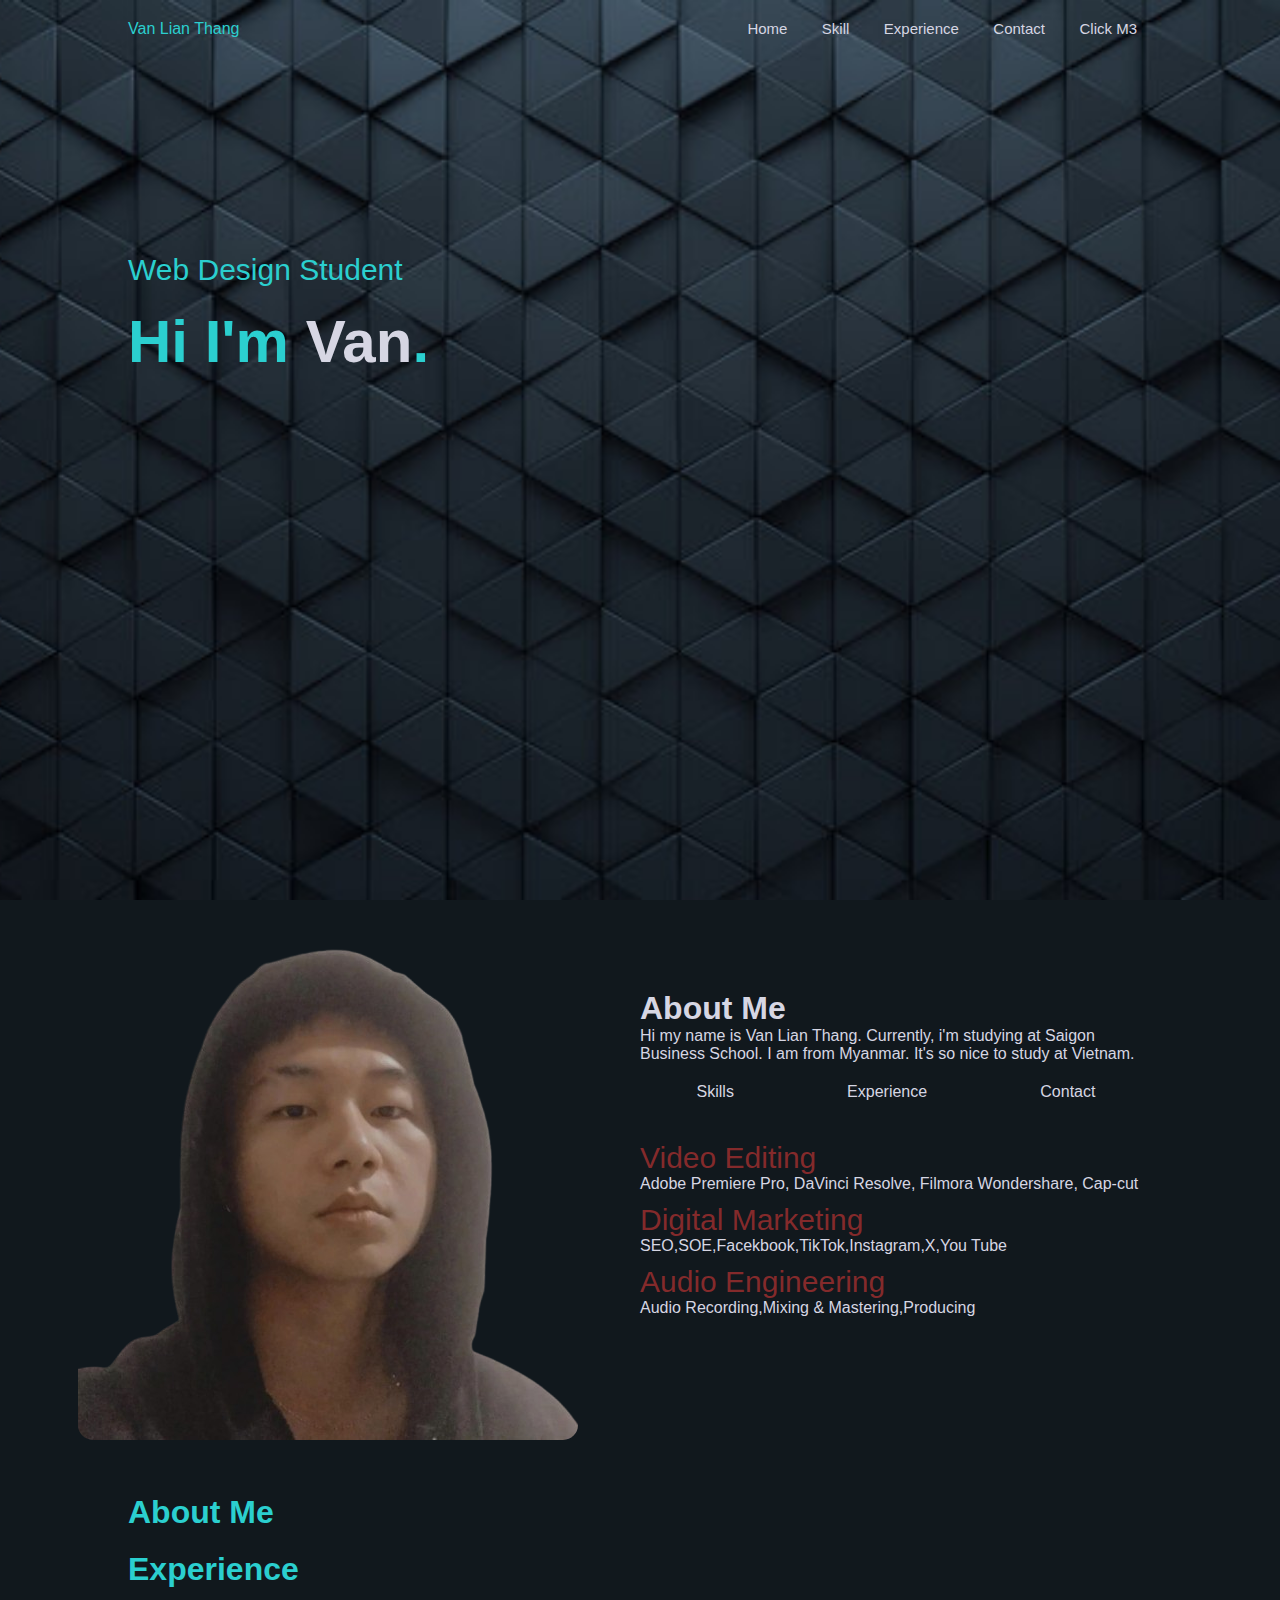
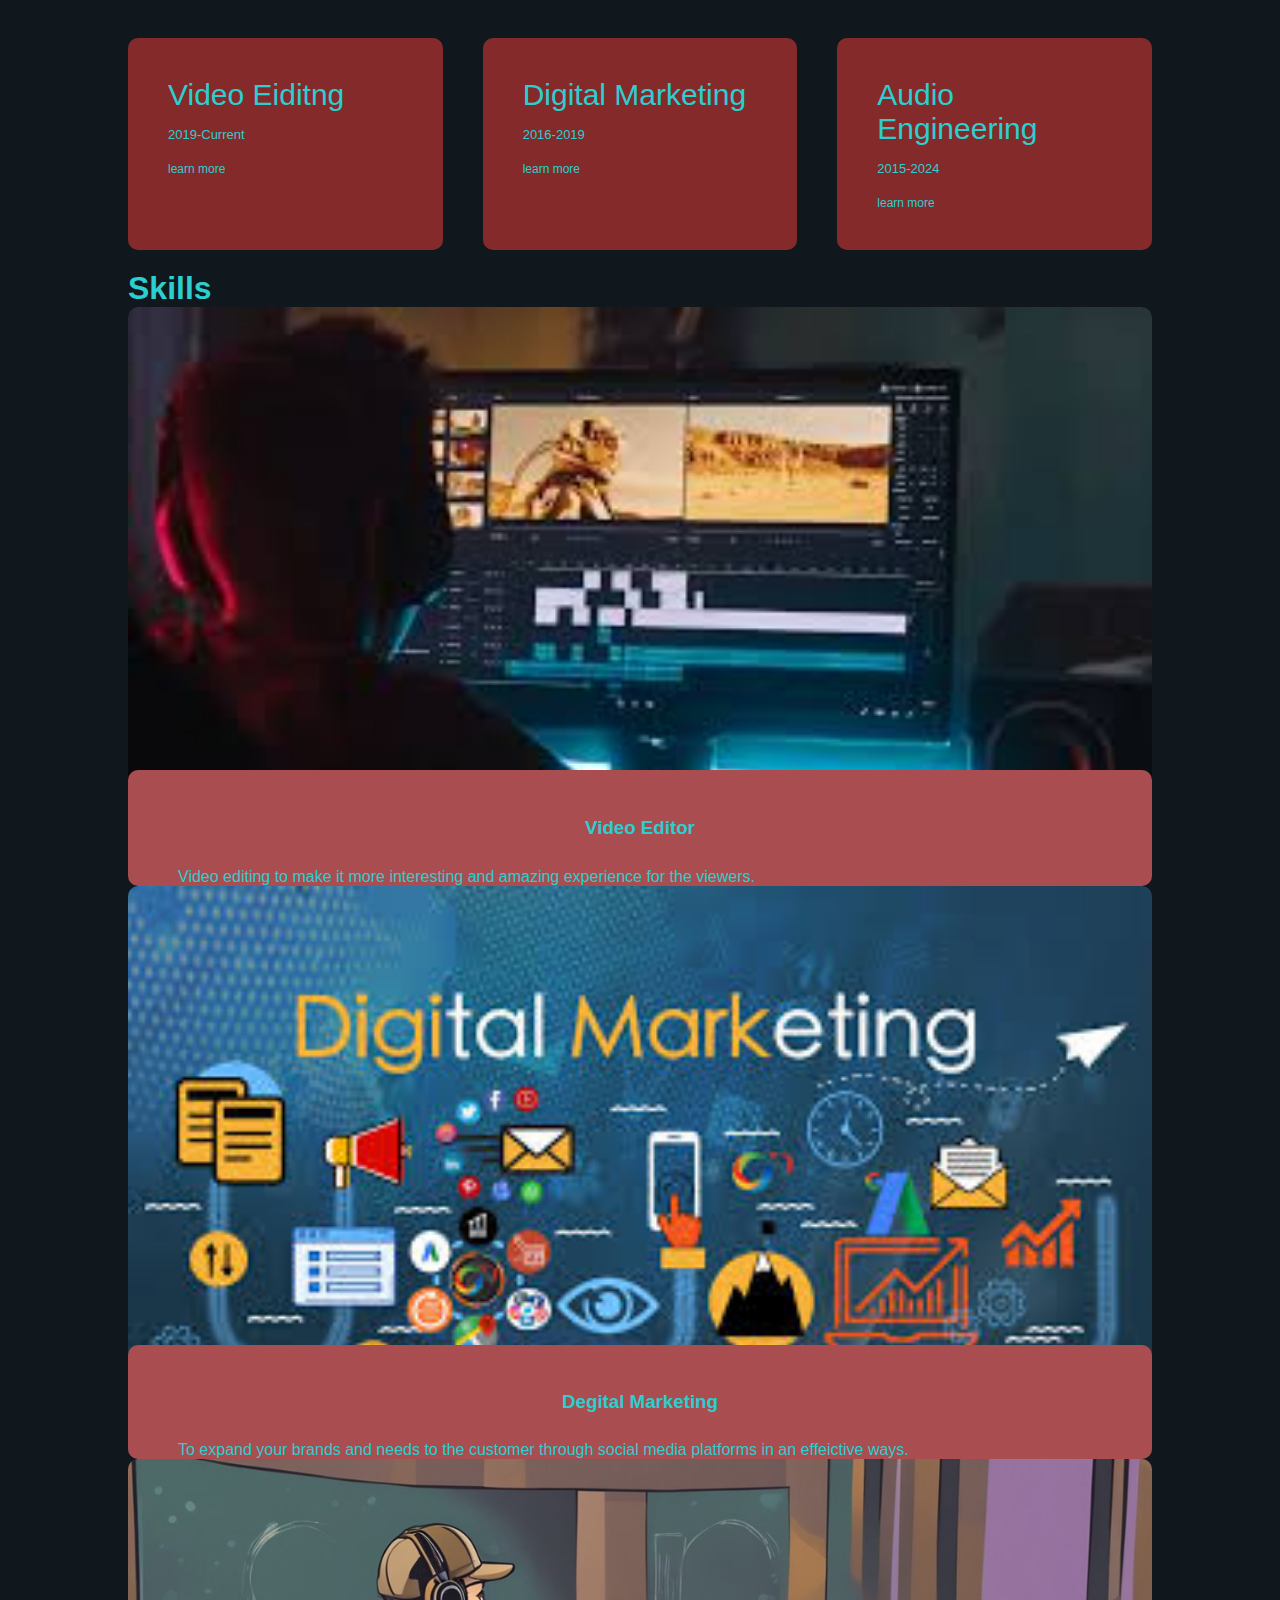
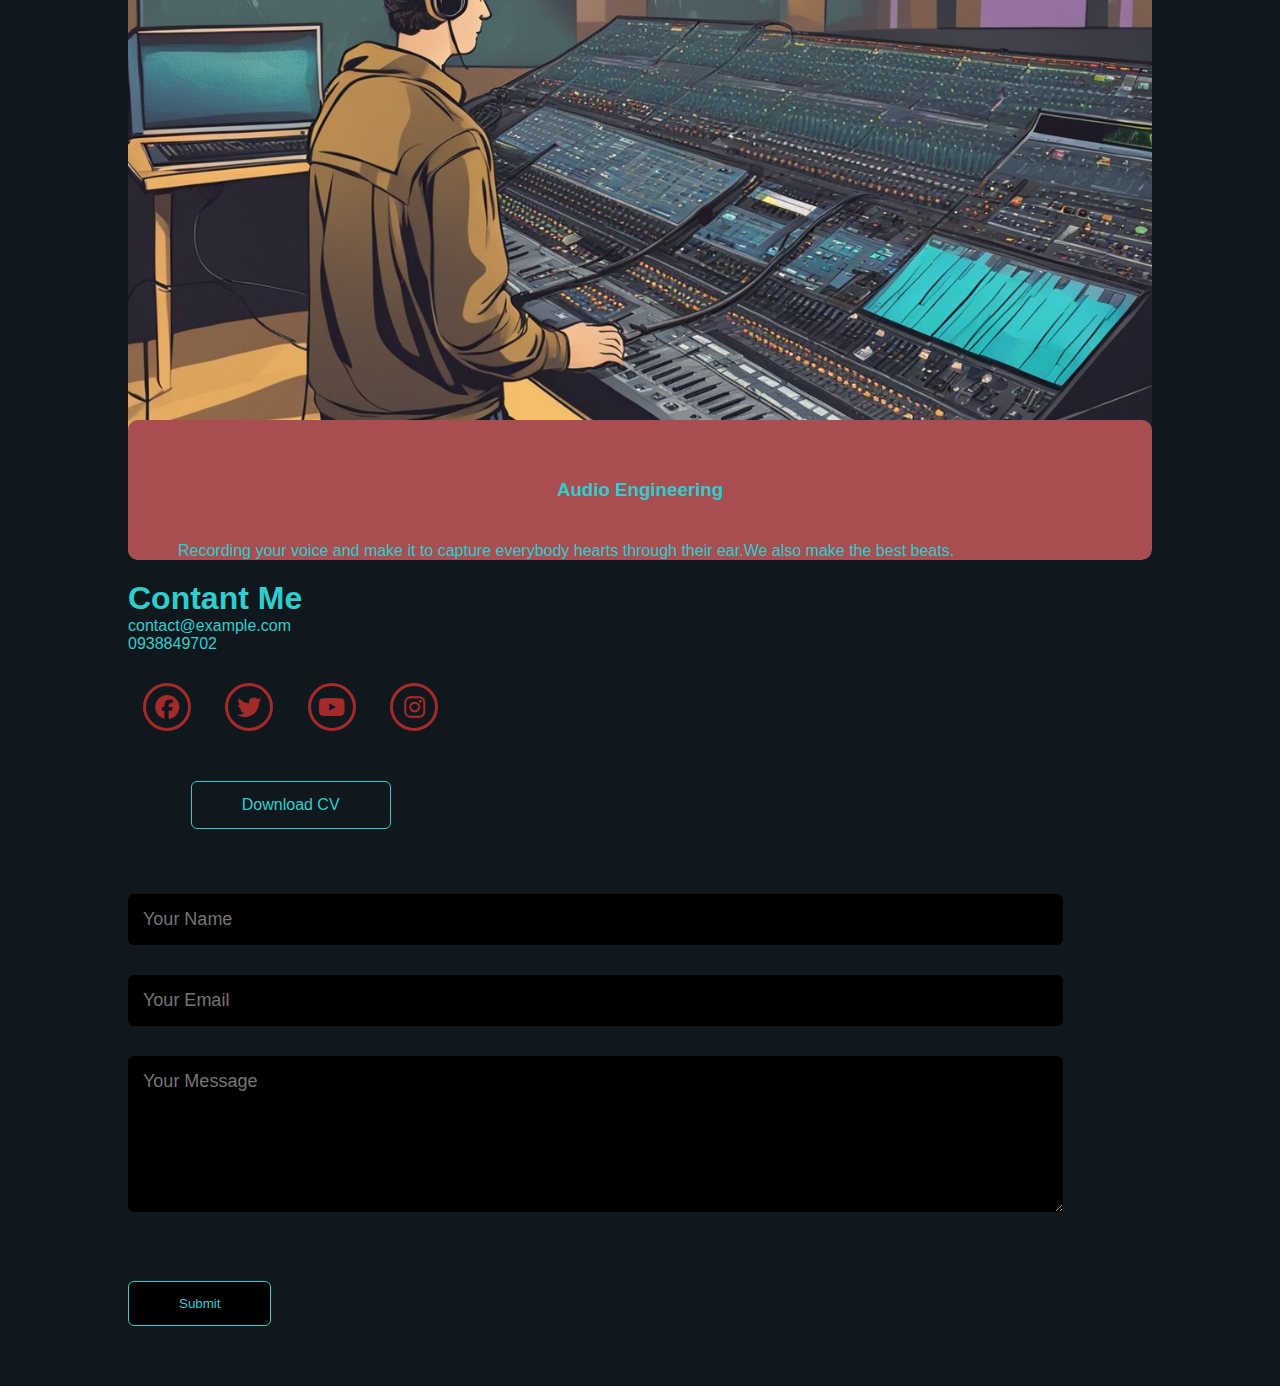
<file: index.html>
<!DOCTYPE html>
<html lang="en">
  <head>
    <meta charset="UTF-8" />
    <meta name="viewport" content="width=device-width, initial-scale=1.0" />
    <title>Van Lian Thang</title>
    <link rel="stylesheet" href="style.css" />
    <link rel="stylesheet" href="https://cdnjs.cloudflare.com/ajax/libs/font-awesome/6.5.2/css/all.min.css">
    
  </head>
  <body>
    <div id="header">
      <div class="container">
        <nav>
          <div class="logo">Van Lian Thang</div>
          <ul>
            <li><a href="#">Home</a></li>
            <li><a href="#Sk">Skill</a></li>
            <li><a href="#Exp">Experience</a></li>
            <li><a href="#ct">Contact</a></li>
            <li><a href="./assets/style/aquarium.html">Click M3</a></li>
          </ul>
        </nav>
        <div class="header-text">
          <p>Web Design Student</p>
          <h1>Hi I'm <span>Van</span>.</h1>
        </div>
      </div>
    </div>
    <div id="about">
      <div class="container">
        <div class="row">
          <div class="about-col-1">
            <img src="bbackground-removebg-preview.png" alt="" />
          </div>
          <div class="about-col-2">
            <h1 class="'sub-title">About Me</h1>
            <p>
              Hi my name is Van Lian Thang. Currently, i'm studying at Saigon
              Business School. I am from Myanmar. It's so nice to study at
              Vietnam.
            </p>
            <div class="tab-titles">
              <!-- <p class="tab-links active-link" onclick="opentab('skills')">Skills</p>
                            <p class="tab-links" onclick="opentab('experience')">Experience</p>
                            <p class="tab-links" onclick="opentab('contact')">Contact</p> -->
              <div class="Skills">
                Skills
               
                <div class="skilltool">
                  Video Editing Resolve, Filmora Wondershare, Cap-cut Digital
                  Marketing SEO,SOE,Facekbook, TikTok,Instagram, X,You Tube
                  Audio Engineering Audio Recording,Mixing & Mastering,Producing
                </div>
              </div>
              <div class="Experience">
                Experience
                <div class="experiencetool">
                  Video Editing 2019-Current Digital Marketing 2016-2019 Audio
                  Engineering 2015-2024
                </div>
              </div>
              <div class="Contact">
                Contact
                <div class="contacttool">
                  Phone 0938849702 Email jobvan.thang@gmail.com Address 14,Duong
                  so 9, Kim Son,Phuong Tan Phong, Quan 7,TP.Ho Chi Minh
                </div>
              </div>
            </div>
            <div class="tab-contents active-tab" id="skills">
              <ul>
                <li>
                  <span>Video Editing</span><br />Adobe Premiere Pro, DaVinci
                  Resolve, Filmora Wondershare, Cap-cut
                </li>
                <li>
                  <span>Digital Marketing</span
                  ><br />SEO,SOE,Facekbook,TikTok,Instagram,X,You Tube
                </li>
                <li>
                  <span>Audio Engineering</span><br />Audio Recording,Mixing &
                  Mastering,Producing
                </li>
              </ul>
            </div>
            <div class="tab-contents" id="experience">
              <ul>
                <li>
                  <span>2019-Current</span><br />Adobe Premiere Pro, DaVinci
                  Resolve, Filmora WOndershare, Cap-cut
                </li>
                <li>
                  <span>2016-2019</span
                  ><br />SEO,SOE,Facekbook,TikTok,Instagram,X,You Tube
                </li>
                <li>
                  <span>2015-2024</span><br />Audio Recording,Mixing &
                  Mastering,Producing
                </li>
              </ul>
            </div>
            <div class="tab-contents" id="contact">
              <ul>
                <li><span>Phone</span><br />0938849702</li>
                <li><span>Email</span><br />jobvan.thang@gmail.com</li>
                <li>
                  <span>Address</span><br />14,Duong so 9,Kim Son,Phuong Tan
                  Phong,Quan 7,TP.Ho Chi Minh
                </li>
              </ul>
            </div>
          </div>
        </div>
      </div>
    </div>
    <div id="services">
      <div class="container">
        <h1 class="sub-title">About Me</h1>
      </div>
    </div>
    <div id="services">
      <div class="container">
        <h1 class="'sub-title">Experience</h1>
        <div class="Experience-lists" id="Exp">
          <div>
            <h2>Video Eiditng</h2>
            <p>2019-Current</p>
            <a href="#">learn more</a>
          </div>
          <div>
            <h2>Digital Marketing</h2>
            <p>2016-2019</p>
            <a href="#">learn more</a>
          </div>
          <div>
            <h2>Audio Engineering</h2>
            <p>2015-2024</p>
            <a href="#">learn more</a>
          </div>
        </div>
      </div>
    </div>
    <div id="portfolio">
      <div class="container">
        <h1 class="sub-title">Skills</h1>
        <div class="Skill-lists" id="Sk">
          <div class="skills">
            <div class="skills1">
                <img src="images.jpg"/>
                <div class="layer">
                    <h3>Video Editor</h3>
                    <p>Video editing to make it more interesting and amazing experience for the viewers.
                    </p>
                    
                </div>

            </div>

            <div class="skills2">
              <img src="images (1).jpg" />
              <div class="layer">
                <h3>Degital Marketing</h3>
                <p>To expand your brands and needs to the customer through social media platforms in an effeictive ways.
                </p>
            
            </div>
            </div>
            <div class="skills3">
              <img src="v2-pnkq-7rzkf.jpg" />
              <div class="layer">
                <h3>Audio Engineering</h3>
                <p>Recording your voice and make it to capture everybody hearts through their ear.We also make the best beats.
                </p>
                
            </div>
            </div>
          </div>
        </div>
      </div>
    </div>
    <div id="Contact">
        <div class="container" id="ct">
            <div class="row">
                <div class="Contact-left">
                    <h1 class="sub-title"> Contant Me</h1>
                    <p>contact@example.com</p>
                    <p>0938849702</p>
                    <div class="social-icons">
                        <a href="#"><i class="fa-brands fa-facebook"></i></a>
                        <a href="#"><i class="fa-brands fa-twitter"></i></a>
                        <a href="#"><i class="fa-brands fa-youtube"></i></a>
                        <a href="#"><i class="fa-brands fa-instagram"></i></a>
                    </div>
                    <a href="#"class="btn">Download CV</a>
                </div>
                <div class="Contact-right" id="form">
                    <form >
                        <input type="text" name="Name" placeholder="Your Name" required>
                        <input type="email" name="email" placeholder="Your Email" required>
                        <textarea name="Message" rows="6" placeholder="Your Message"></textarea>
                        <button type="submit" class="btn btn2">Submit</button>
                    </form>
                    
                </div>
            </div>
        </div>
    </div>
    <div id=""></div>

  </body>
</html>
</file>
<file: style.css>
* {
  margin: 0;
  padding: 0;
  font-family: "Poppins", sans-serif;
  box-sizing: border-box;
}
body {
  background: hsl(205, 25%, 9%);
  color: rgb(43, 207, 207);
}
#header {
  width: 100%;
  height: 100vh;
  background-image: url(360_F_571834789_ujYbUnH190iUokdDhZq7GXeTBRgqYVwa.jpg);
  background-size: cover;
  background-position: center;
}
.container {
  padding: 10px 10%;
}
nav {
  display: flex;
  align-items: center;
  justify-content: space-between;
  flex-wrap: wrap;
}
.logo {
  width: 140px;
}
nav ul li {
  display: inline-block;
  list-style: none;
  margin: 10px 15px;
}
nav ul li a {
  color: rgb(214, 214, 227);
  text-decoration: none;
  font-size: 15px;
  position: relative;
}
nav ul li a::after {
  content: "";
  width: 0;
  height: 3px;
  background: rgba(159, 47, 47, 0.817);
  position: absolute;
  left: 0;
  bottom: -6px;
  transition: 0.5s;
}
nav ul li a:hover::after {
  width: 100%;
}
.header-text {
  margin-top: 20%;
  font-size: 30px;
}
.header-text h1 {
  font-size: 60px;
  margin-top: 20px;
}
.header-text h1 span {
  color: rgb(214, 214, 227);
}
#about {
  padding: 80px 0;
  color: rgb(214, 214, 227);
}
.about-col-1 {
  flex-basis: 35%;
}
.about-col-1 img {
  width: fit-content;
  margin: -10%;
  border-radius: 15px;
}
.about-col-2 {
  flex-basis: 50%;
}
.row {
  display: flex;
  justify-content: space-between;
  flex-wrap: wrap;
}
.sub.title {
  font-size: 60px;
  font-weight: 600;
  color: rgb(43, 207, 207);
}
.tab-titles {
  display: flex;
  margin: 20px 0 40px;
  justify-content: space-around;
}

.Skills,
.Experience,
.Contact {
  position: relative;
  cursor: pointer;
}

.Skills:hover .skilltool {
  opacity: 1;
}

.Experience:hover .experiencetool {
  opacity: 1;
}

.Contact:hover .contacttool {
  opacity: 1;
}

.skilltool,
.experiencetool,
.contacttool {
  position: absolute;
  border: 1px solid orange;
  padding: 20px;
  width: 200px;
  background-color: white;
  left: 20px;
  top: 30px;
  border-radius: 5px;
  opacity: 0;
  pointer-events: none;
  transition: all 0.5s ease;
}

.tab-links {
  margin-right: 50px;
  font-size: 18px;
  font-weight: 500;
  cursor: pointer;
  position: relative;
}
.tab-links::after {
  content: "";
  width: 0;
  height: 3px;
  background: rgba(159, 47, 47, 0.817);
  position: absolute;
  left: 0;
  bottom: -8px;
  transition: 0.5s;
}
.tab-links.active-link::after {
  width: 50%;
}
.tab-contents ul li {
  list-style: none;
  margin: 10px 0;
}
.tab-contents ul li span {
  color: rgba(159, 47, 47, 0.817);
  font-size: 30px;
}
.tab-contents {
  display: none;
}
.tab-contents.active-tab {
  display: block;
}
#experience {
  padding: 30px 0;
}
.Experience-lists {
  display: grid;
  grid-template-columns: repeat(auto-fit, minmax(250px, 1fr));
  grid-gap: 40px;
  margin-top: 50px;
}
.Experience-lists div {
  background: rgba(159, 47, 47, 0.817);
  padding: 40px;
  font-size: 13px;
  font-weight: 300;
  border-radius: 10px;
  transition: background 0.5s, transform 0.5s;
}
.Experience-lists div i {
  font-size: 50px;
  margin-bottom: 30px;
}
.Experience-lists div h2 {
  font-size: 30px;
  font-weight: 500;
  margin-bottom: 15px;
}
.Experience-lists div a {
  text-decoration: none;
  color: rgb(43, 207, 207);
  font-size: 12px;
  margin-top: 20px;
  display: inline-block;
}
.Experience-lists div:hover {
  background: rgb(29, 29, 69);
  transform: translateY(-10px);
}
.porfollio {
  padding: 50px 0;
}
.skills.list{
    display: grid;
    grid-template-columns: repeat(auto-fit, minmax(250px, 1fr));
    grid-gap: 40px;
    margin-top: 50px;
}
.skills{
    border-radius: 10px;
    position: relative;
    overflow: hidden;
}
.skills img{
    width: 100%;
    border-radius: 10px;
    display: block;
}
.layer{
    width: 100%;
    height: 20%;
    background: linear-gradient(rgba(159, 47, 47, 0.817)), rgb(214, 214, 227);
    border-radius: 10px;
    position: absolute;
    left: 0;
    bottom: 0;
    overflow: hidden;
    display: flex;
    align-items: center;
    justify-content: center;
    flex-direction: column;
    padding: 0 40px;
    text-align: center;

}

.skills1 {
    position: relative;
}

.skills1 p{
    position: absolute;
    bottom: 0px;
    left: 0px;
    z-index: 10000;
    margin-left: 50px;
}
.skills2 {
    position: relative;
}

.skills2 p{
    position: absolute;
    bottom: 0px;
    left: 0px;
    z-index: 10000;
    margin-left: 50px;
}
.skills3 {
    position: relative;
}

.skills3 p{
    position: absolute;
    bottom: 0px;
    left: 0px;
    z-index: 10000;
    margin-left: 50px;
}
.contact-left{
    flex-basis: 35%;
}
.contact-right{
    flex-basis: 60%;  
}
.contact-left p{
    margin-top: 30px;
}
.contact-left p i{
    color: aqua;
}
.social-icons{
    margin-top: 30px;
}
.social-icons i{
    display: inline-flex;
    justify-content: center;
    align-items: center;
    width: 3rem;
    height: 3rem;
    background-color: transparent;
    border: 0.2rem solid brown;
    border-radius: 50%;
    color: brown;
    margin: 0 15px;
    font-size: 1.5rem;
    transition: 0.2s linear;
}
.social-icons i:hover{
    scale: 1.3;
}
.btn{
    display: block;
    margin: 50px auto;
    width: fit-content;
    border: 1px solid rgb(43, 207, 207);
    padding: 14px 50px;
    border-radius: 6px;
    text-decoration: none;
    color: rgb(43, 207, 207);
    transition: background 0.5s;
}
.btn:hover{
    background: rgba(159, 47, 47, 0.817);
}
.btn.btn2{
    display: inline-block;
    background: black;
}
.contact-right form{
    width: 100%;
}
form input, form textarea{
    width: 100%;
    border: 0;
    outline: none;
    background: black;
    padding: 15px;
    margin: 15px 0;
    color: brown;
    font-size: 18px;
    border-radius: 6px;
}
</file>
